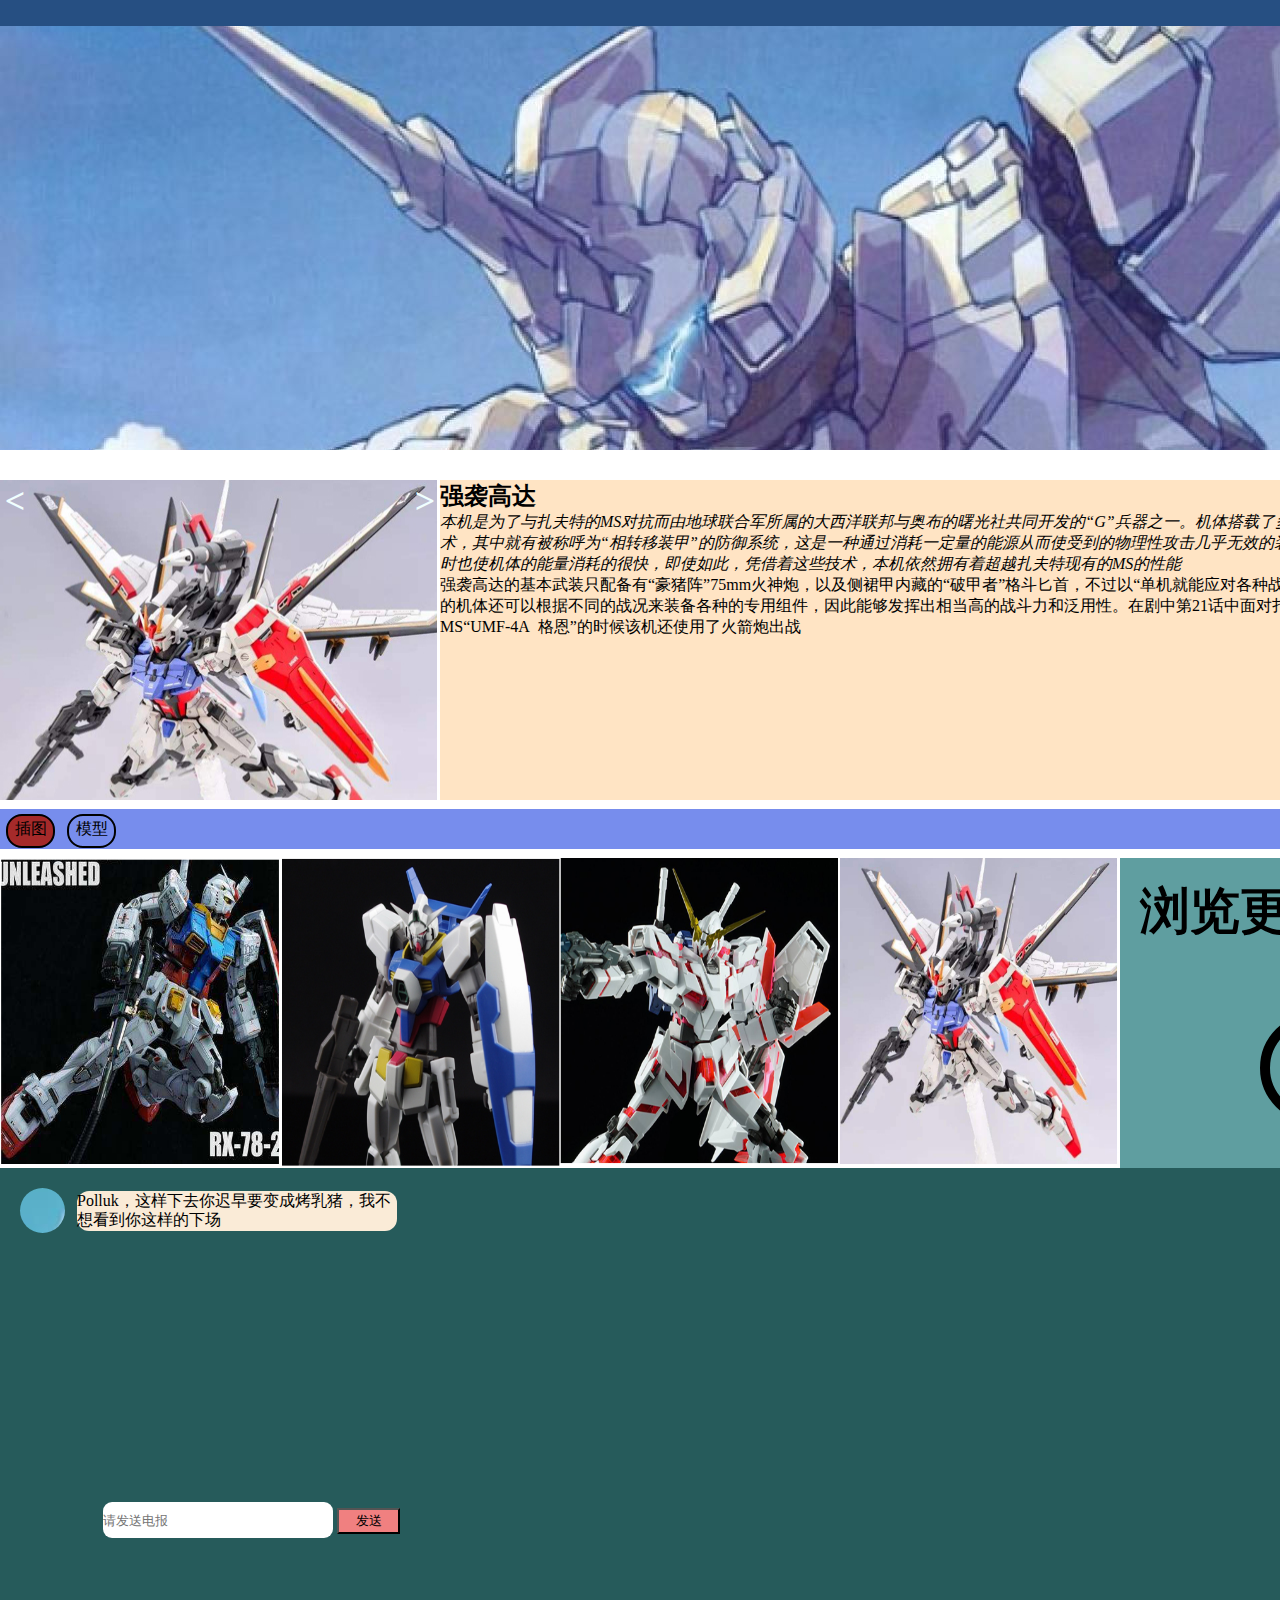
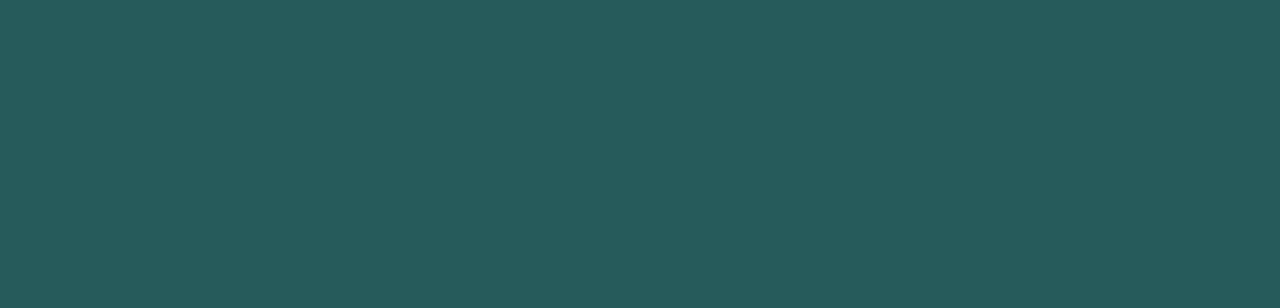
<file: testpage/index.html>
<!DOCTYPE html>
<html lang="en">

<head>
    <meta charset="UTF-8">
    <meta http-equiv="X-UA-Compatible" content="IE=edge">
    <meta name="viewport" content="width=device-width, initial-scale=1.0">
    <title>RX78-2</title>
    <script src="jq.js"></script>
    <link rel="stylesheet" href="index.css">

</head>

<body>
    <div class="head">
        <div class="head_lp"></div>
    </div>
    <!-- ----------------- -->
    <div class="front">
        <img src="图片/rx-0.jpg" alt="">
    </div>
    <div class="centre">
        <section class="banner">
            <ul>
                <img src="图片/RX-1.jpeg" alt="">
                <img src="图片/RX-2.jpeg" alt="">
                <img src="图片/RX-3.jpg" alt="">
                <img src="图片/RX-4.jpeg" alt="">
            </ul>
            <span class="arr_11">&lt;</span>
            <span class="arr_12">&gt;</span>
        </section>

        <div class="more_pic">
            <ul>
                <li style="display: block;">
                    <h2>
                        强袭高达
                    </h2>
                    <i>本机是为了与扎夫特的MS对抗而由地球联合军所属的大西洋联邦与奥布的曙光社共同开发的“G”兵器之一。机体搭载了多种实验性的技术，其中就有被称呼为“相转移装甲”的防御系统，这是一种通过消耗一定量的能源从而使受到的物理性攻击几乎无效的装甲，但这样同时也使机体的能量消耗的很快，即使如此，凭借着这些技术，本机依然拥有着超越扎夫特现有的MS的性能</i><br>
                    <p>强袭高达的基本武装只配备有“豪猪阵”75mm火神炮，以及侧裙甲内藏的“破甲者”格斗匕首，不过以“单机就能应对各种战况”为理念设计的机体还可以根据不同的战况来装备各种的专用组件，因此能够发挥出相当高的战斗力和泛用性。在剧中第21话中面对扎夫特海中的MS“UMF-4A  格恩”的时候该机还使用了火箭炮出战</p>
                </li>
                <li>
                    <h2>独角兽高达</h2>
                    <i>RX-0独角兽高达是《机动战士高达UC》中的机体，宇宙世纪0096年巴纳吉·林克斯误闯入新吉翁残党军和毕斯特财团的交易中，卡帝亚斯·毕斯特将机体托付给巴纳吉。 RX-0独角兽高达装备有安装有被称为“拉普拉斯程式”的特殊OS系统和NT-D系统，拥有独角兽模式和毁灭模式</i><br>
                    <p>
                        开启Destroy Mode后，头部的独角一分为二成为“V字型”，封闭式面罩完全打开体内部全框架扩张，体型完全改变，装甲结合部滑开，露出散发着诡异红色光芒的精神感应框架，全高由19.7M变为21.7M，头部的独角（即NT-D感应装置，有感应脑波的功能）一分为二成为“V字形”，封闭式面罩完全打开，露出传统意义上的“GUNDAM”造型。 [6] 
毁灭模式变身时，会产生精神力立场，抵挡一般的光束攻击。（动画第1集和第4集中分挡下了刹帝利和尚布罗的光束攻击）。而且在毁灭模式下，独角兽高达具有反噬浮游炮等塞克钮兵器的能力，在动画中夺取了刹帝利的浮游炮
                    </p>
                </li>
                <li>
                    <h2>AGE高达</h2>
                    <p>拥有传说中的救世主“高达”之名的最强MS（机动战士）。参照明日野家世代相传的AGE装置里的数据制造而成。
                        为A.G.世纪中最早的高达型机体。
                        该机由弗利特·明日野制造并驾驶，一直活跃在“百年战争”的主要战场中。使其被全人类称为“救世主”</p><br>
                        <i>由于在设计阶段就融入了明日野家的技术结晶，该机具备普通MS所无法匹及的高性能。明日野家独特的特殊钢材冶炼技术使AGE-1的装甲可以抵御UE人形兵器光束火神炮的直击，而家族秘传的等离子制御技术更令机体的动力输出远远凌驾于联邦军量产型机体RGE-B790杰诺亚斯之上。机体采用弗利特编制的新型OS，结合机体的新型框架，将全身分为头部、躯干、双臂、双腿、推进以及武器的六大部分共计20个区块加以管理，在实现机能最大化的同时方便机师了解机体各处的实时状况</i>
                </li>
                <li>
                    <h2>
                   RX78-2
                </h2>
                <p>本机就是在因缘际会之下由阿姆罗·雷驾驶的初代高达，是V作战RX-78系列的二号机，也是GUNDAM史上第一次MS战的参与者（这一设定在《机动战士高达 THE ORIGIN》中被改写，第一次MS间的交战在MS-04布古与RX-77钢加农最初期型之间展开），并在一年战争中后期创造了奇迹般的战果，被吉恩军驾驶员称为“白色恶魔”；然而本机得以称为“最强”的最大原因，却是驾驶员阿姆罗·雷的NT能力在战场上的充分运用。本机在阿·巴瓦·库会战中与夏亚所驾驶的MSN-02 吉恩号交战时双双被毁</p><br>
                <p>本机的主设计师是隶属于地球联邦军的提姆·雷博士，由于参照了吉恩的MS优缺点，同时结合了联邦军的最新研究成果，在技术层面远远超过了同期吉恩系的MS。

                    在防御性能上，首先将月神钛合金运用到实战，机体整机装甲由月神钛合金制成，比当时常用的装甲如陶瓷/钛复合装甲以及超张力钢都更轻更坚固，能够轻易防御扎古机枪的扫射。

                    攻击方面，RX-78-2跨时代的运用了光束兵器作为标准武装，专用光束步枪和光束剑的威力都可以轻易击破吉恩系MS的装甲。此外，机体装有回收记忆着贵重实战数据的“学习型电脑”，并为了驾驶员逃生，采用了核心调节器系统作为驾驶舱兼逃生装置。
                    本机制造完成后和RX-78-1试作型高达一同在Side7上进行测试，但由于夏亚·阿兹纳布尔的奇袭，RX-78-1试作型高达大破，本机则由阿姆罗·雷驾驶展开对吉恩军的反击，随后被搬入强袭扬陆舰白色基地中，成为第十三独立部队白色基地、乃至整个联邦军最重要组成战力之一，在一年战争最后的三个多月中击落了各型MS共142机，创造了无比辉煌的战果，最终在阿·巴瓦·库战役中与夏亚·阿兹纳布尔所驾驶的MSN-02吉恩号交战时双双被毁</p>
            </li>
            </ul>
        </div>
    </div>
 <div>
    <div class="phob">
        <div class="lks_11" llo="F">插图</div>
        <div  llo="Q">模型</div>
    </div>

    <div class="one">
        
        <ul>
            <li class="more">
                浏览更多
                <a href="moreF.html">
                    <div>
                        >
                    </div>
                </a>
              
            </li>
            <li>
                <img src="图片/RX-1.jpeg" alt="">
            </li>
            <li>
                <img src="图片/RX-2.jpeg" alt="">
            </li>
            <li>
                <img src="图片/RX-3.jpg" alt="">
            </li>
            <li>
                <img src="图片/RX-4.jpeg" alt="">
            </li>
        </ul>
    </div>
</div>
    <!-- ------------------->
    <div class="bottom">
        <div>
            <div class="Dialogue">
                <ul>
                    <li class="li_Genna">
                        <div>
                        </div>
                        <span style=" width: 320px; line-height: 19px;">Polluk，这样下去你迟早要变成烤乳猪，我不想看到你这样的下场</span>
                    </li>
                    <li class="li_Polluk">
                        <div></div>
                        <span>不能飞行的猪只是一只没用的猪</span>
                    </li>
                    <li class="li_Genna">
                        <div></div>
                        <span>笨蛋！</span>
                    </li>
                    <li class="Offline" style="height: 25px;">
                        对方已下线
                    </li>
                </ul>
                <div class="Send">
                    <input type="text" value="" placeholder="请发送电报">
                    <button>发送</button>
                </div>
            </div>
        </div>
    </div>
</body>
<!-- jq -->
<script>
    $(window).scroll(function () {
        var top = $(document).scrollTop()
        console.log(top);
        if (30 > top < 1200) {
            $(".head").stop().animate({
                height: "200px",
                opacity: "0"
            }, 400 ,function(){
                $(".head").css("display","none")
            })
        }
        if (30 > top > 0) {
            $(".head").css("display","block")
            $(".head").stop().animate({
                height: "26px",
                opacity: "1"
            }, 200)
        }
    })

    //滚动-----------------
    $(function () {
        var totalpocs = 4 //图片数
        var curpic = 0 //当前是第几张图片
        var picwidth = 440 //一张图片的宽度
        var running = false // 

        function nextpic() {
            if (!running) {
                running = true
                curpic++
                if (curpic >= 4) {
                    curpic = 0;
                }
                var ilopp = curpic * picwidth * -1
                $(".banner ul").animate({
                    "left": `${ilopp}px`
                }, 1200, function () {
                    running = false
                })
            }
            $(".more_pic li").eq(curpic).show().siblings("li").hide()
        }
        $(".banner .arr_12").click(nextpic);
        $(".banner .arr_11").click(function () {
            if (!running) {
                running = true
                curpic--
                if (curpic <= -1) {
                    curpic = totalpocs - 1
                }
                var distance = curpic * picwidth * -1
                $(".banner ul").animate({
                    "left": `${distance}px`
                }, 1200, function () {
                    running = false;
                })
            }
            $(".more_pic li").eq(curpic).show().siblings("li").hide()
        });
        //自动
        function autopayF() {
            nextpic()
        }
        var inme = 1800
        var autoplay = setInterval(autopayF, inme)
        $(".banner").mouseenter(function () {
            clearInterval(autoplay)
        })
        $(".banner").mouseleave(function () {
            autoplay = setInterval(autopayF, inme)
        })
//-------------------------------
        function modify_path(region,choice){
     $(".phob div").removeClass("lks_11")
     choice.addClass("lks_11");
     $(".more a").attr("href",`more${region}.html`)
     let imgs =$(".one ul li img")
     for(let i=0 ; i<4 ;i++){
         $(imgs[i]).attr("src",`${region}/1(${i+1}).png`)
     }
}
$(".phob div").click(function(){
        modify_path($(this).attr("llo"),$(this))
    })
//-------------------------------
    })
    //对话框
    $(function () {
        $(".Dialogue li").nextAll().hide()
        var li_F = 1

        $("button").click(function () {
            $(".Dialogue li").eq(li_F).show()
            li_F++
            $('.Send input').val('')
            console.log(li_F);
            if (li_F == 4) {
                $(".li_Polluk div").css("filter", "grayscale(100%)")
            }
        })
    })



</script>

</html>
</file>
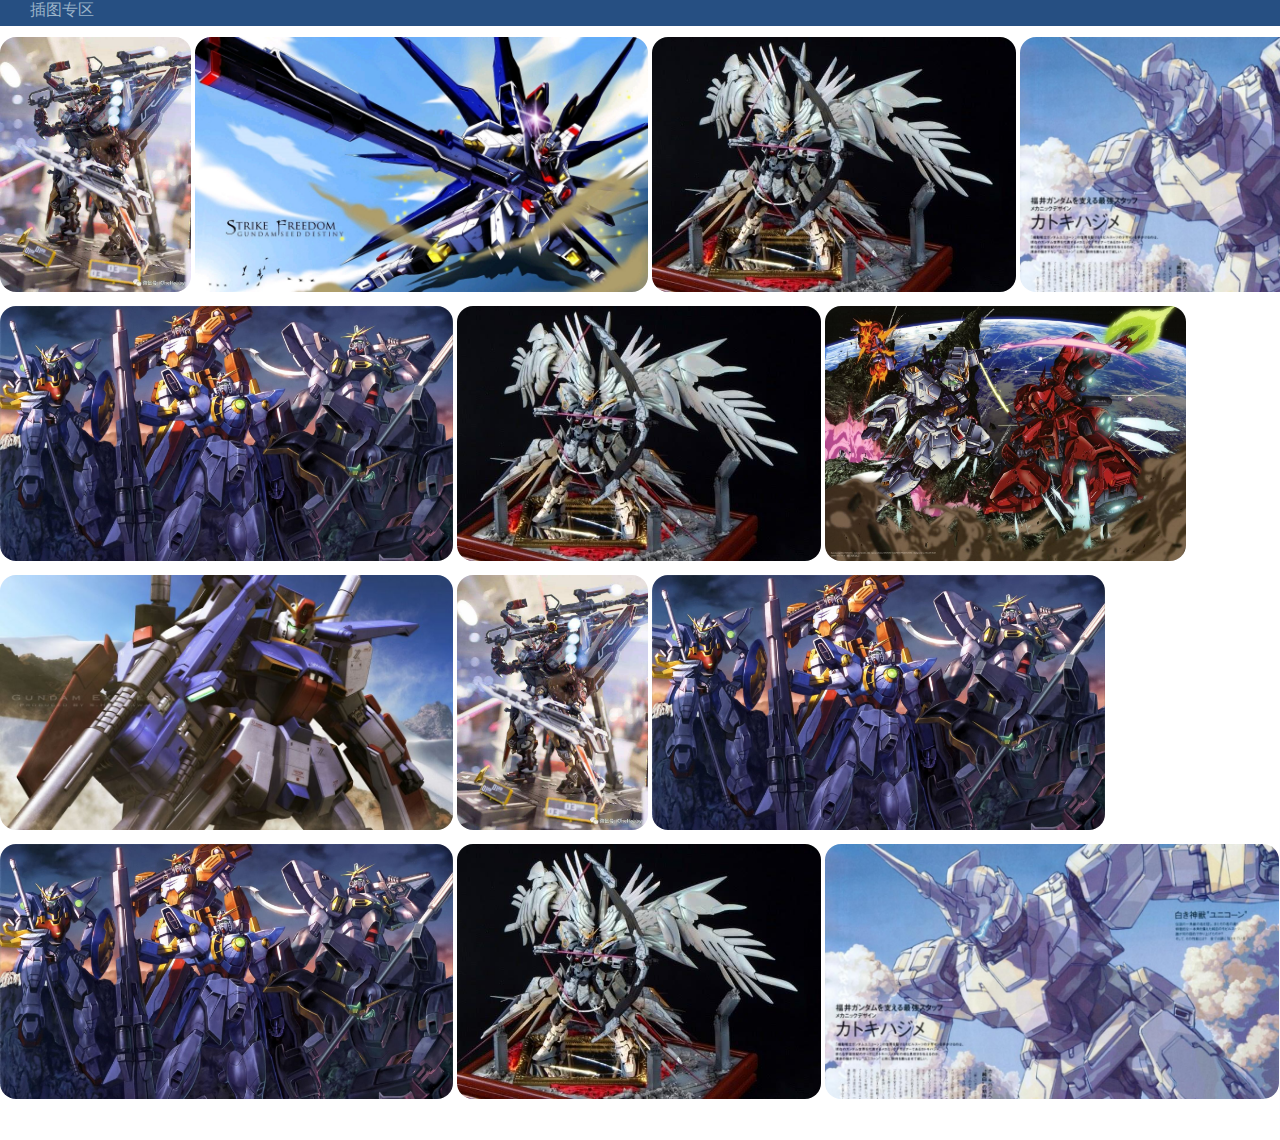
<file: testpage/moreF.html>
<!DOCTYPE html>
<html lang="en">
<head>
    <meta charset="UTF-8">
    <meta http-equiv="X-UA-Compatible" content="IE=edge">
    <meta name="viewport" content="width=device-width, initial-scale=1.0">
    <title>Document</title>
    <script src="jq.js"></script>
    <link rel="stylesheet" href="index.css">
    <style>
        .head span{
            margin-left: 30px;
           color: rgb(154, 178, 199);
        }
        .i5{
            width: 1500px;
           display: inline-block;
           margin: 32px auto;
        }
        .i5 img{
            height: 255px;
            border-radius: 16px;
            margin: 5px 0;
        }
    </style>
</head>
<body>
    <div class="head">
        <span>
            插图专区
        </span>
    </div>
    <div class="i5">
        <img src="F/1 (1)(3).png" alt="">
        <img src="F/1 (1).jpeg" alt="">
        <img src="F/1 (10).jpeg" alt="">
        <img src="F/1 (2)(2).png" alt="">
        <img src="F/1 (2).jpeg" alt="">
        <img src="F/1 (3)(2).png" alt="">
        <img src="F/1 (3).jpeg" alt="">
        <img src="F/1 (4)(1).png" alt="">
        <img src="F/1 (9).jpeg" alt="">
        <img src="F/1(4).png" alt="">
        <img src="F/1(4).png" alt="">
        <img src="F/1 (10).jpeg" alt="">
        <img src="F/1 (2)(2).png" alt="">



    </div>
</body>
</html>
<script>
    
</script>
</file>
<file: testpage/index.css>
*{
    margin: 0;
    padding: 0;
}

ul li{
    list-style-type: none;
}
.head{
    width: 100%;
    height: 26px;
    background-color: rgb(38, 79, 130);
    position: fixed;
}

.centre{
    margin: 0 auto;
    height: 320px;
    width: 1400px;
    background-color: aquamarine;
   margin-top: 30px;
   ;
}
.banner{
    position: relative;
    width: 440px;
    height: 320px;
    overflow: hidden;
    float: left;
  }
  .banner ul {
      display: flex;
      position: absolute;
      overflow: hidden;
  }
  .banner ul  li img{
      width: 440px;
  }
  .banner .arr_11{
      position: absolute;
      display: flex;
      justify-content: center;
      width: 30px;
      height: 100%;
      color: azure;
      font-size: 36px;
      transition: all .10s;
      font-weight: bold;
      text-align:center
  }
  .banner .arr_12{
      position: absolute;
      display: flex;
      justify-content: center;
      width: 30px;
      height: 100%;
      color: azure;
      font-size: 36px;
      transition: all .10s;
      font-weight: bold;
      right: 0;
      float: right;
      
      text-align:center
  }
  .banner .arr_11:hover{
      background-color: rgba(161, 161, 161, 0.5);
  }
  .banner .arr_12:hover{
      background-color: rgba(161, 161, 161, 0.5);
  }
  .front{
      width: 100%;
      height: 450px;
      overflow: hidden;
  }
  .text{
      width: 960px;
      
  }
  /* 更多图片 */


  .more_pic ul{
    position: relative;
      width: 960px;
      background-color: bisque;
      height: 320px;
      float: left;
  }
  .more_pic ul li{
    position: absolute;
      width: 950px;
      height: 320px;
      display: none;
  }
  /* 底部 */
  .bottom{
      width: 100%-50px;
      height: 700px;
      background-color: rgb(38, 91, 91);
      padding: 20px;
  }
  /* 对话框 */

.Dialogue{
    width: 420px;
    height: 360px;
    position: absolute;
}
.Dialogue ul li {
    height: 45px;
}
.li_Genna div{
width: 45px;
height: 45px;
background-color: aqua;
border-radius: 50%;
display: block;
float: left;
}
.li_Genna span{
    margin-top: 3px;
    margin-left: 12px;
    height: 40px;
    background-color: antiquewhite;
    display: block;
    float: left;
    border-radius: 12px;
    
}
.Dialogue span{
    line-height: 40px;
}
.li_Polluk div{
    width: 45px;
height: 45px;
background-color: aqua;
border-radius: 50%;
display: block;
float: right;
}
.li_Polluk span{
    margin-top: 3px;
    margin-right: 12px;
    height: 40px;
    background-color: antiquewhite;
    display: block;
    float:right;
    border-radius: 12px;
}
.li_Polluk{
    margin-bottom:16px ;
}
.li_Genna{
    margin-bottom:16px ;
}
/* 点击发送 */
.Send{
position: absolute;
right: 40px;
bottom: 10px;
}
.Send input{
    width: 230px;
    height: 36px;
    border: none;
    border-radius: 9px;
}
.Send button{
    width: 63px;
    height: 26px;
    background-color: lightcoral;
  
}

.li_Genna div{
    background: url(fle.jpeg)  -500px -300px;
}
.li_Polluk div{
    background: url(75b2d9f9065b25d5f04e5b0764dffe6a.jpeg) -801px -508px;
    filter: grayscale(0%);
}
.Offline{
    width:85px ;
    height: 20px;
    background-color: rgba(0, 0, 0, 0.421);
    position: absolute;
    bottom:64px;
    left: 39%;
    text-align: center;
    color: aliceblue;
}
.phob{
  width:1400px ;  
  height: 40px;
  margin: 9px auto;
  background-color: rgb(119, 141, 237);
}
.phob div{
    width:45px;
    height: 30px;
    float: left;
    line-height: 168%;
    text-align: center;
    border-radius: 16px;
    margin:  5px 6px;
    border: 2px solid black;
    cursor: pointer;
}
.one{
    width: 1400px;
    height: 310px;
    margin: 0 auto;
    background-color: beige;
}
.one ul li{
  float: right;
  overflow: hidden;
}
.one ul li img{
    width:280px ;
    height:310px;
}
.more{
    width:260px ;
    height:290px;
    background-color: cadetblue;
    position: relative;
    font-size: 50px;
    font-weight: 700;
    padding-left: 20px;
    padding-top: 20px;
}
.lks_11{
 background-color: brown;
}
.more div{
    width: 90px;
    height: 90px;
    border:10px solid black ;
    border-radius: 50%;
    font-size: 90px;
    line-height: 87%;
    text-align: center;
    position: absolute;
    left: 50%;
    top: 50%;
    color: black;
}
</file>
